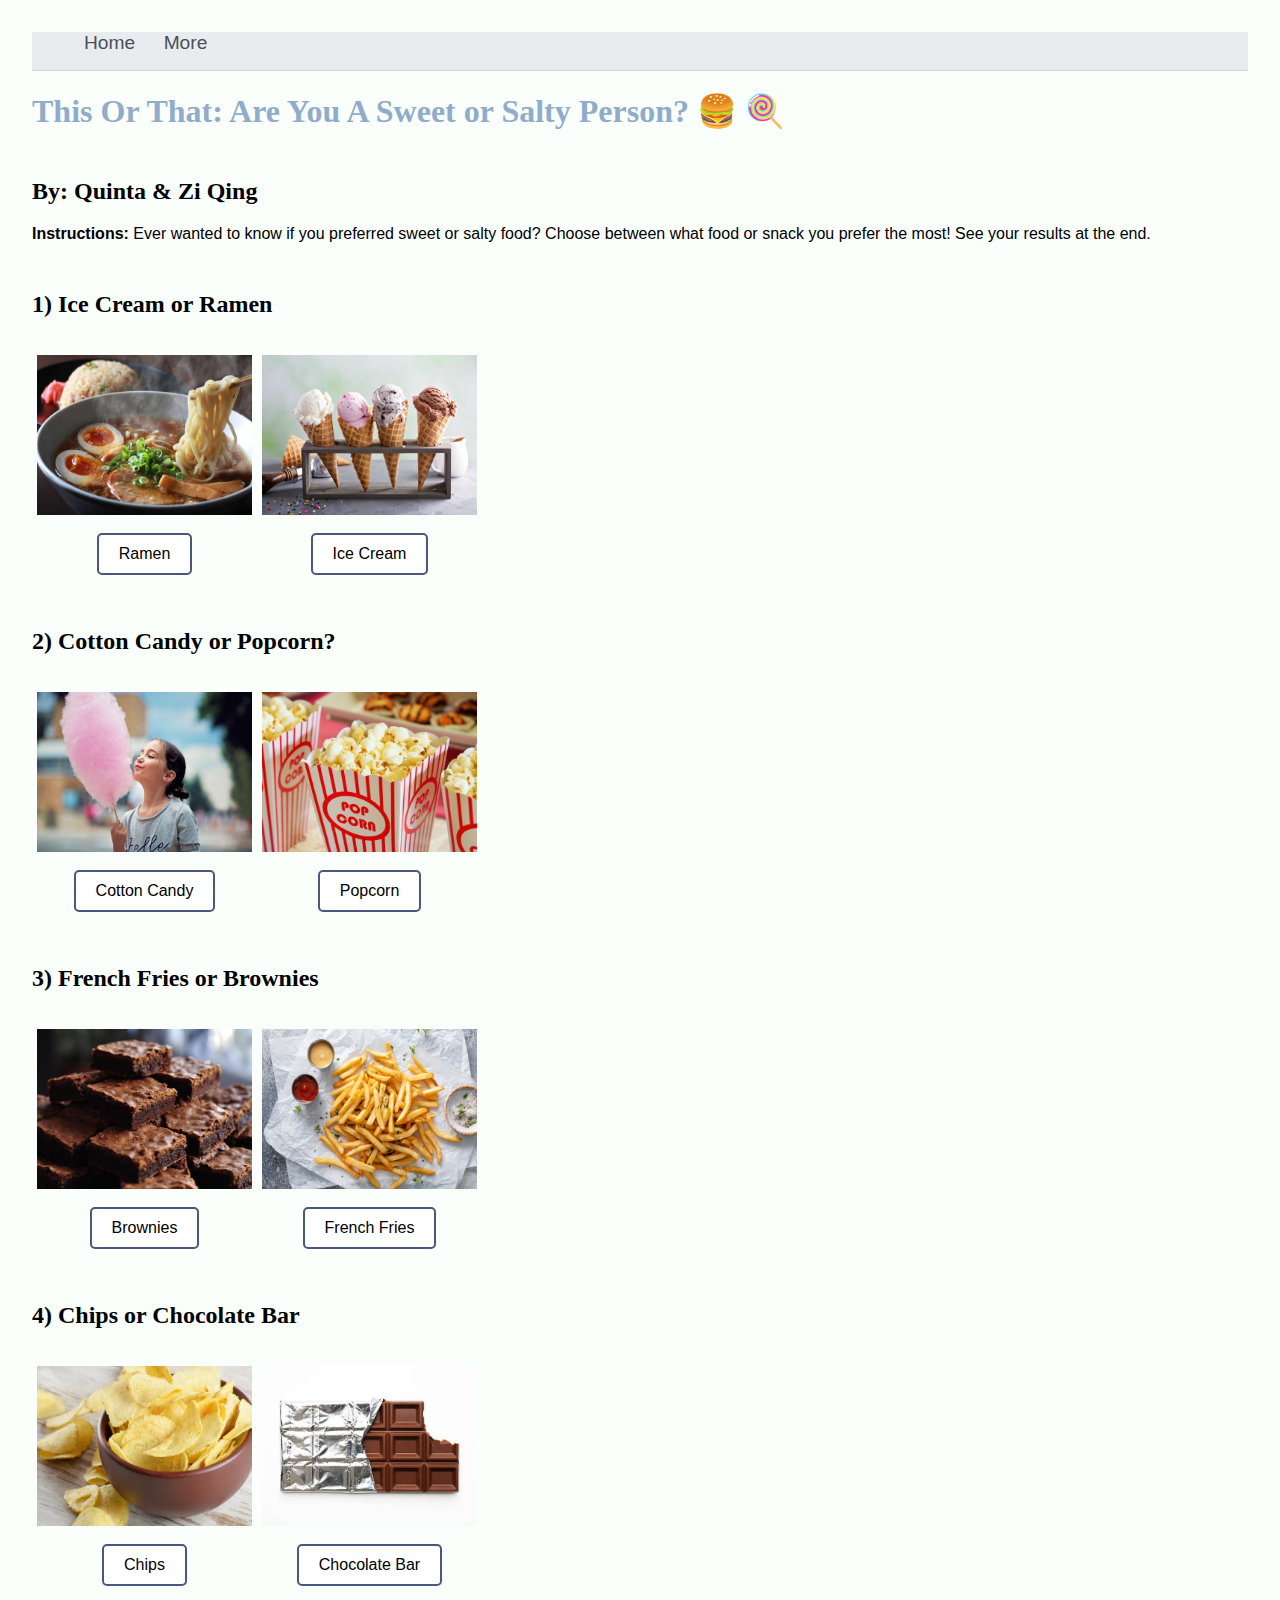
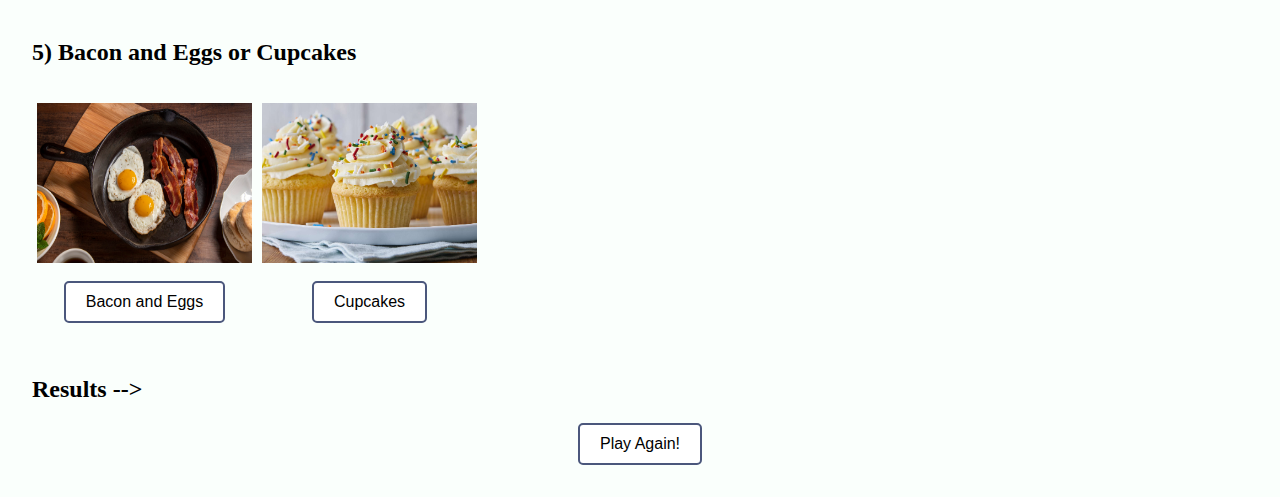
<file: Sweet-and-Salty-Quiz 3/index.html>
<!DOCTYPE html>
<html lang="en">

<head>
	<title>Personality Quiz</title>
	<meta charset="utf-8">
	<meta http-equiv="X-UA-Compatible" content="IE=edge">
	<meta name="viewport" content="width=device-width, initial-scale=1">

	<link rel="stylesheet" href="style.css">

	<script src="script.js" defer>

	</script>
</head>

<body>

	<header>
    <nav> 
      <ul>
        <li>
        <a href="index.html">Home</a>
        <a href="https://www.youtube.com/watch?v=dQw4w9WgXcQ"> More </a>
        </li>
      </ul> 
      </nav>
		<h1>This Or That: Are You A Sweet or Salty Person? 🍔 🍭</h1>
    <h2> By: Quinta & Zi Qing </h2>
		<p><b> Instructions: </b> Ever wanted to know if you preferred sweet or salty food? Choose between what food or snack you prefer the most! See your results at the end.</p>
	</header>

	<main>

		<h2>1) Ice Cream or Ramen</h2>
		<div class="question">

			<div class="answer-choice">
				<img src="assets/ramen.jpg" width="215" height="150" alt="A striped black and white cat sitting upright with folded arms">
        <br>
        <button id="q1a1">Ramen</button>
      </div>

      <div class="answer-choice">
        <img src="assets/icecream.jpg" width="215" height="150" alt="A striped black and white cat sitting upright with folded arms">
        <br>
        <button id="q1a2">Ice Cream</button>
      </div>

    </div> 
    
    <h2>2) Cotton Candy or Popcorn?</h2>
    <div class="question">

      <div class="answer-choice">
        <img src="assets/cottoncandy.jpg" width="215" height="150" alt="A striped black and white cat sitting upright with folded arms">
        <br>
        <button id="q2a1">Cotton Candy</button>
      </div>

      <div class="answer-choice">
        <img src="assets/popcorn.jpg" width="215" height="150" alt="A striped black and white cat sitting upright with folded arms">
        <br>
        <button id="q2a2">Popcorn</button>
      </div>

    </div> 
    
    <h2>3) French Fries or Brownies</h2>
    <div class="question">

      <div class="answer-choice">
        <img src="assets/brownies.jpg" width="215" height="150" alt="A striped black and white cat sitting upright with folded arms">
        <br>
        <button id="q3a1">Brownies</button>
      </div>

      <div class="answer-choice">
        <img src="assets/frenchfries.jpg"width="215" height="150" alt="A striped black and white cat sitting upright with folded arms">
        <br>
        <button id="q3a2">French Fries</button>
      </div>

    </div> 

    </div> 

    <h2> 4) Chips or Chocolate Bar</h2>
    <div class="question">

      <div class="answer-choice">
        <img src="assets/chips.jpg" width="215" height="150" alt="A striped black and white cat sitting upright with folded arms">
        <br>
        <button id="q4a1">Chips</button>
      </div>

      <div class="answer-choice">
        <img src="assets/chocolate bar.jpg"width="215" height="150" alt="A striped black and white cat sitting upright with folded arms">
        <br>
        <button id="q4a2">Chocolate Bar</button>
      </div>

    </div> 

    </div> 

    <h2>5) Bacon and Eggs or Cupcakes </h2>
    <div class="question">

      <div class="answer-choice">
        <img src="assets/baconandeggs.jpg" width="215" height="150" alt="A striped black and white cat sitting upright with folded arms">
        <br>
        <button id="q5a1">Bacon and Eggs</button>
      </div>

      <div class="answer-choice">
        <img src="assets/cupcakes.jpg" width="215" height="150" alt="A striped black and white cat sitting upright with folded arms">
        <br>
        <button id="q5a2">Cupcakes</button>
      </div>

    </div> 

  </div>
    <h2 id="result"> Results --> </h2>
    <button id="restart">Play Again!</button>
  </div>
    
    
  </main>
  </body>
</html>
</file>
<file: Sweet-and-Salty-Quiz 3/style.css>
body {
  font-family: "Helvetica Neue", sans-serif;
  margin: 2em;
  background-color: #fafffc;
}

nav{
  font-family: "Helvetica Neue", sans-serif;
  text-align: left;
  background-color: #e9ecef; background
  padding: 15px;
  border-bottom: 1px solid #ced4da; 
  margin-bottom: 1em; 
}
li {
  display: inline;
  margin-right: 15px; 
}
li a {
  text-align: left;
  text-decoration: none;
  color: #495057;
  font-size: 1.2em; 
  padding: 8px 12px; 
  border-radius: 5px; 
  transition: background-color 0.3s, color 0.3s; 
}
li a:hover{
  color: #f4bee8; 
  background-color: #f8f9fa; 
}

h1 {
  font-family: Garamond, serif;
  color: #90accb;
  animation: color-change 5s infinite;
}

@keyframes color-change {
  0% { color: #90accb; }
  25% { color: #aaddcc; }
  50% { color: #ccaadd; }
  75% { color: #ddccaa; }
  100% { color: #90accb; }

}

h2 {
  margin-top: 2em; 
   font-family: Garamond, serif;
}

.question {
  display: flex;
  margin-top: 2em;
}
  
.answer-choice {
  margin: 5px;
}

.answer-choice img {
  height: 10em;
  display: block;
  margin: 0 auto;
}

button { 
  font-family: 'Roboto', sans-serif;
  margin-top: 5px;
  background-color: #ffffff;
  border: 2px solid #4b577c;
  border-radius: 5px;
  padding: 10px 20px;
  font-size: 16px;
  cursor: pointer;
  transition: background-color 0.3s, transform 0.3s;
  display: block;
  margin: 0 auto;
}

button:hover {
  background-color: #cde6f9;
  transform: scale(1.05);
}

button:active {
  background-color: #ffffff;
  transform: scale(1.0);
}
</file>
